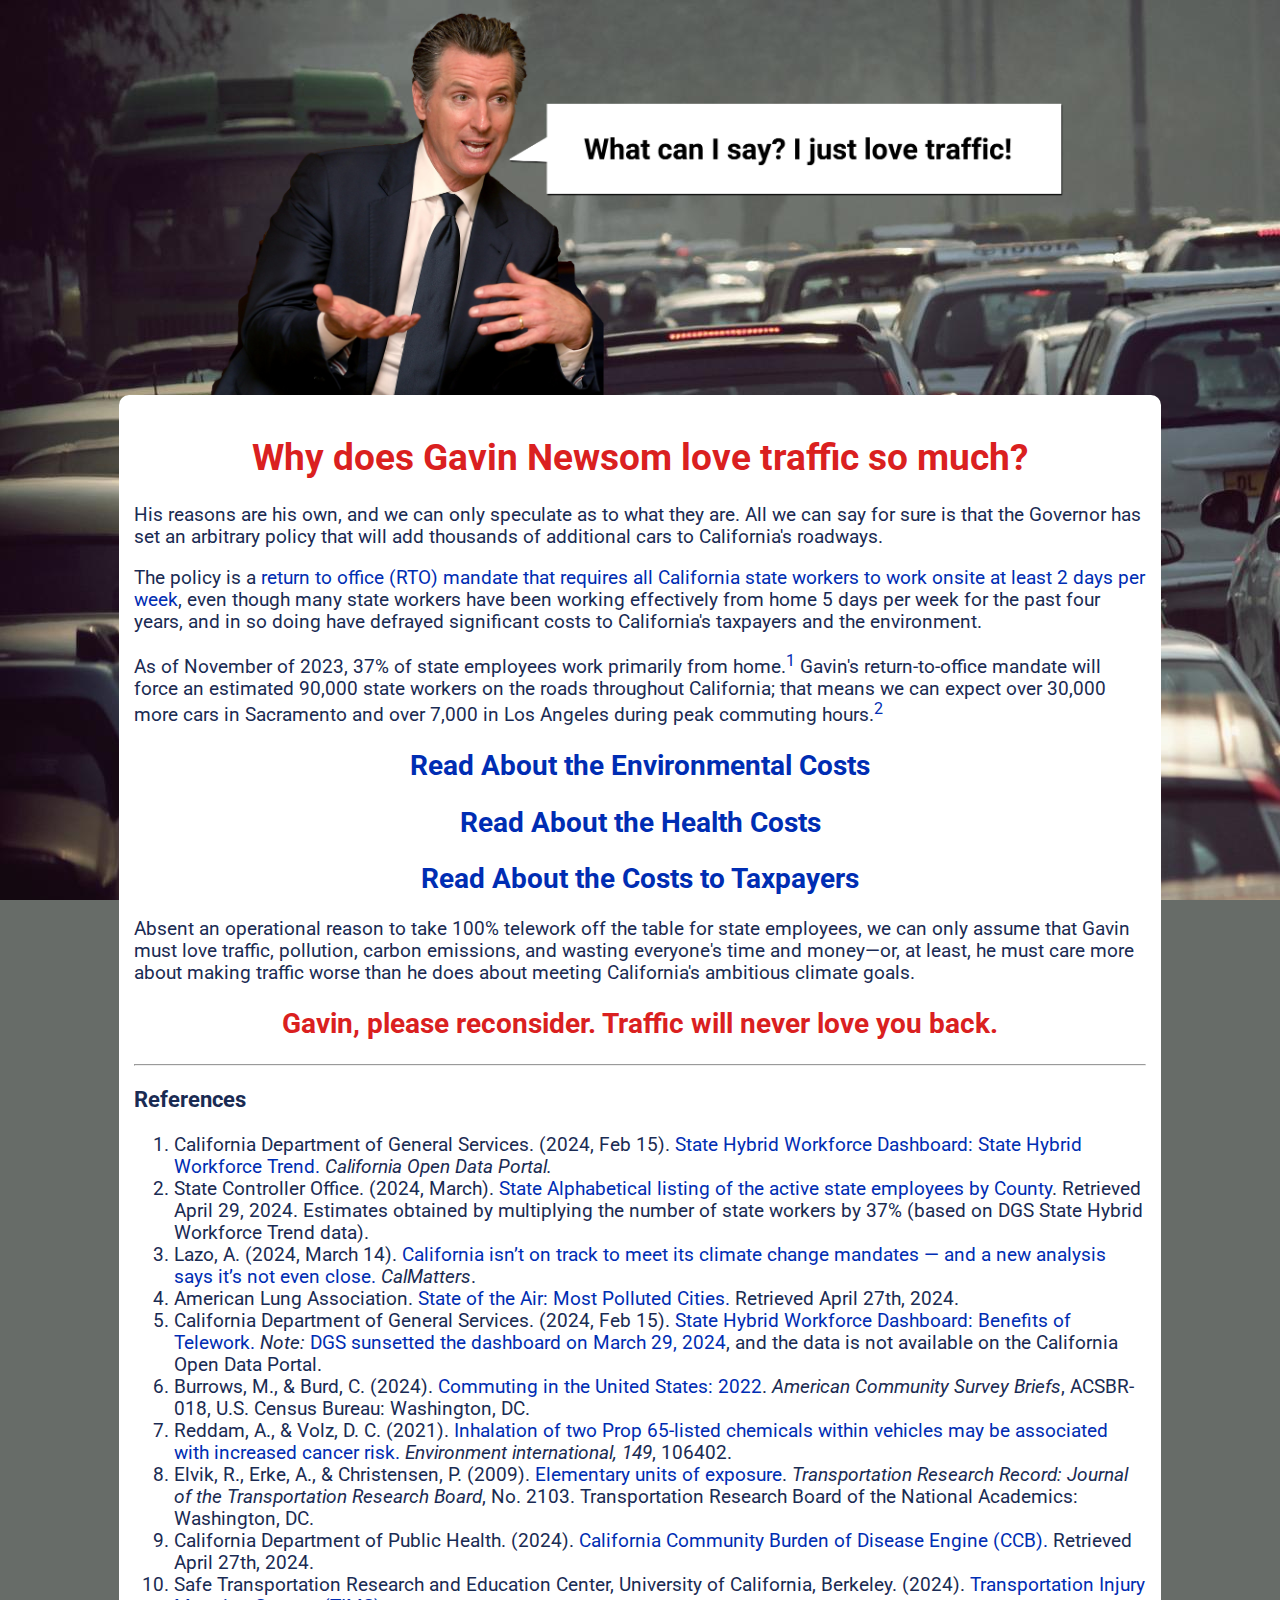
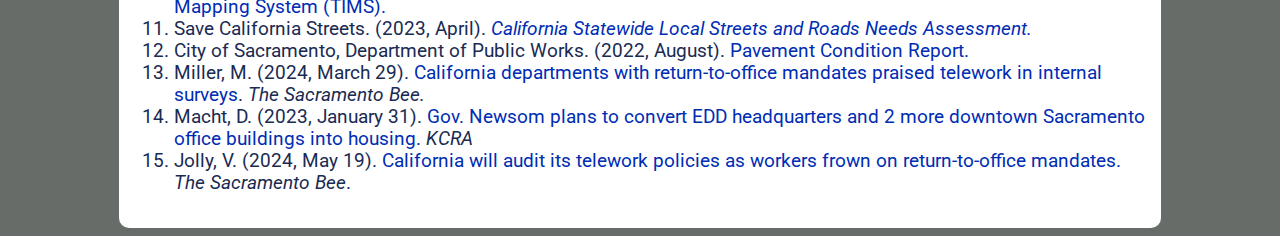
<file: index.html>
<html>
<head>
	<title>Gavin Newsom loves traffic!</title>
	<meta name="viewport" content="width=device-width, initial-scale=1.0"> 
	<script src="src/script.js"> </script>
	<link rel="preconnect" href="https://fonts.googleapis.com">
	<link rel="preconnect" href="https://fonts.gstatic.com" crossorigin>
	<link href="https://fonts.googleapis.com/css2?family=Homemade+Apple&family=Roboto+Mono:ital,wght@0,100..700;1,100..700&family=Roboto:ital,wght@0,100;0,300;0,400;0,500;0,700;0,900;1,100;1,300;1,400;1,500;1,700;1,900&family=Satisfy&display=swap" rel="stylesheet">
	<link rel="stylesheet" type="text/css" href="src/styles.css" />
</head>

<body>
	
	<div style='position: relative; text-align: center; margin-bottom: 0px;'><a href="https://www.aol.com/return-office-state-workers-ordered-014334259.html" target = "_new"><img src = 'src/gavintraffic.png' alt = 'Gavin Newsom saying "What can I say? I just love traffic!"' border=0 style="width: 70vw; height: auto;"/></a></div>
	
	<div style='font-size: 14pt; background-color: #ffffff; border-color: #000000; border-width: 1px; padding: 15px; border-radius: 10px; width: 80%;'>
		<h1>Why does Gavin Newsom love traffic so much?</h1> 
		<p>His reasons are his own, and we can only speculate as to what they are. All we can say for sure is that the Governor has set an arbitrary policy that will add thousands of additional cars to California's roadways.</p>

		<p>The policy is a <a href="https://www.aol.com/return-office-state-workers-ordered-014334259.html" target="_new">return to office (RTO) mandate that requires all California state workers to work onsite at least 2 days per week</a>, even though many state workers have been working effectively from home 5 days per week for the past four years, and in so doing have defrayed significant costs to California's taxpayers and the environment.</p>

		<p>As of November of 2023, 37% of state employees work primarily from home.<sup onclick='letitshow("footnotes")'><a href="#l1">1</a></sup> Gavin's return-to-office mandate will force an estimated 90,000 state workers on the roads throughout California; that means we can expect over 30,000 more cars in Sacramento and over 7,000 in Los Angeles during peak commuting hours.<sup onclick='letitshow("footnotes")'><a href="#l2">2</a></sup></p>

		<h2 onclick = 'letitshow("ei")'><a href="#ei">Read About the Environmental Costs</a></h2>

		<div id='ei' class="expand_box">

			<!-- <h3>Environmental Impacts</h3> -->
			<p>California is already <a href="https://calmatters.org/environment/climatechange/2024/03/california-climate-change-mandate-analysis/" target="_new">failing to meet its climate goals</a>,<sup onclick='letitshow("footnotes")'><a href="#l3">3</a></sup> and <a href="https://www.lung.org/research/sota/city-rankings/most-polluted-cities" target="_new">6 of the 10 most polluted cities in the country are located in California</a>.<sup onclick='letitshow("footnotes")'><a href="#l4">4</a></sup></p>					
			<p>Over the last 2.25 years, state telework policies have prevented nearly 400,000 metric tons of carbon from being released into the atmosphere from daily commutes.<sup onclick='letitshow("footnotes")'><a href="#l5">5</a></sup></p>
			
			<p>Based on the most recent month of <a href="https://www.gavinlovestraffic.com/data/" target="_new">Department of General Services' Tracking Telework data</a>, the Governor's mandate for state workers to report to office locations at least 2 days per week is estimated to create a minimum of about 63,000 metric tons of carbon dioxide emissions over the course of a year.</p>

			<figure style='width: 80%; text-align: center; margin: auto;'>
				<img src="src/Yearly_RTO_costs.png" alt="Bar graph showing how many CO2 emissions will be created over a year due to Gavin's love of traffic." style="width:100%">
  				<figcaption><b>Figure 1.</b> Estimated CO<sub>2</sub> emissions in metric tons over the course of one year (y-axis) for each number of mandated days state workers are required to report onsite (x-axis).</figcaption>
			</figure>

			<p>Should the 2 day mandate represent the start of a return to the pre-pandemic standard of 5 days in the office per week, the estimated CO<sub>2</sub> emitted as a result of the policy could near 250 million metric tons.</p>

			<p>Given the urgency of the climate emergency, we need to take as many measures as possible to prevent catastrophic climate change. Telework is one of many necessary tools in our toolkit to ward off climate change. <b>California can't afford RTO.</b></p>
		</div>

		<h2 onclick = 'letitshow("hi")'><a href="#hi">Read About the Health Costs</a></h2>

		<div id='hi' class='expand_box'>
			<p>Putting more cars on the road creates traffic, resulting in longer commute times.<sup onclick='letitshow("footnotes")'><a href="#l6">6</a></sup> Gavin may love traffic, but more time spent in traffic means more exposure to hazardous pollutants: longer commute times are linked to higher individual dosage of chemicals identified as harmful in Proposition 65, such as benzene and formaldehyde.<sup onclick='letitshow("footnotes")'><a href="#l7">7</a></sup></p>

			<p>In addition to creating traffic, more cars on the road means there are more opportunities for collisions.<sup onclick='letitshow("footnotes")'><a href="#l8">8</a></sup> Preventable deaths due to road injury have gone up in California over the past two decades,<sup onclick='letitshow("footnotes")'><a href="#l9">9</a></sup> and there are motor vehicle crash hotspots near state office locations in Sacramento.<sup onclick='letitshow("footnotes")'><a href="#l10">10</a></sup> <b>California can't afford RTO.</b></p>
		</div>

		<h2 onclick = 'letitshow("ct")'><a href="#ct">Read About the Costs to Taxpayers</a></h2>

		<div id='ct' class='expand_box'>
			<p>When more cars are on the road, pavement deteriorates more quickly, and <a href="https://www.savecaliforniastreets.org/wp-content/uploads/2023/05/Statewide-Needs-2022-FINAL.pdf" target="_new">roadways across California are already declining in quality</a>.<sup onclick='letitshow("footnotes")'><a href="#l11">11</a></sup> Sacramento roadways are no exception, and maintenance for road infrastructure in the city is <a href="https://www.cityofsacramento.org/-/media/Corporate/Files/Public-Works/Maintenance-Services/Sacramento-2020-Pavement-Update---FINAL-3-25-20.pdf" target="_new">critically underfunded</a>.<sup onclick='letitshow("footnotes")'><a href="#l12">12</a></sup> It will cost <a href="https://www.savecaliforniastreets.org/wp-content/uploads/2023/05/Statewide-Needs-2022-FINAL.pdf" target="_new">billions of dollars to fix the roadways</a>, and taxpayers will foot the bill.<sup onclick='letitshow("footnotes")'><a href="#l11">11</a></sup></p>

			<p>Nearly half of state departments said <a href="https://www.sacbee.com/news/politics-government/the-state-worker/article286611075.html" target="_new">state employees teleworking allowed them to reduce office space and save money on leases</a>,<sup onclick='letitshow("footnotes")'><a href="#l13">13</a></sup> and some unneeded state offices <a href="https://www.kcra.com/article/gov-newsom-plans-to-convert-edd-headquarters-and-2-more-downtown-sacramento-office-buildings-into-affordable-housing/42725363" target="_new">are being converted into housing</a>.<sup onclick='letitshow("footnotes")'><a href="#l14">14</a></sup> To comply with the governor's mandate, departments that had cut down on office space <a href="https://www.sacbee.com/news/politics-government/capitol-alert/article288529442.html" target="_new">may need to undergo costly expansion</a>.<sup onclick='letitshow("footnotes")'><a href="#l15">15</a></sup> <b>California can't afford RTO.</b></p> 
		</div>

		<p>Absent an operational reason to take 100% telework off the table for state employees, we can only assume that Gavin must love traffic, pollution, carbon emissions, and wasting everyone's time and money—or, at least, he must care more about making traffic worse than he does about meeting California's ambitious climate goals.</p>

		<h2 style="color: #DA2020;">Gavin, please reconsider. Traffic will never love you back.</h2>

		<div id='footnotes'>
			<hr> 
			<h3>References</h3>
			<ol>
				<li id="l1">California Department of General Services. (2024, Feb 15). <a href="https://data.ca.gov/dataset/statewideworkforce/resource/3079ab38-f4aa-44ce-a836-b089c569e098" target="_new">State Hybrid Workforce Dashboard: State Hybrid Workforce Trend.</a> <i>California Open Data Portal.</i></li>
				<li id="l2">State Controller Office. (2024, March). <a href="https://sco.ca.gov/Files-PPSD/active_state_employees_by_county.pdf" target="_new">State Alphabetical listing of the active state employees by County</a>. Retrieved April 29, 2024. Estimates obtained by multiplying the number of state workers by 37% (based on DGS State Hybrid Workforce Trend data).</li>
				<li id="l3">Lazo, A. (2024, March 14). <a href="https://calmatters.org/environment/climate-change/2024/03/california-climate-change-mandate-analysis/" target='_new'>California isn’t on track to meet its climate change mandates — and a new analysis says it’s not even close.</a> <i>CalMatters</i>.</li>
				<li id="l4">American Lung Association. <a href="https://www.lung.org/research/sota/city-rankings/most-polluted-cities" target="_new">State of the Air: Most Polluted Cities.</a> Retrieved April 27th, 2024. </li>
				<li id="l5">California Department of General Services. (2024, Feb 15). <a href="https://telework.dgs.ca.gov/track-telework/" target="_new">State Hybrid Workforce Dashboard: Benefits of Telework.</a> <i>Note:</i> <a href="https://www.sacbee.com/news/politics-government/the-state-worker/article286892155.html" target="_new">DGS sunsetted the dashboard on March 29, 2024</a>, and the data is not available on the California Open Data Portal.</li>
				<li id="l6">Burrows, M., & Burd, C. (2024). <a href="https://www.census.gov/library/publications/2024/acs/acsbr-018.html" target="_new">Commuting in the United States: 2022</a>. <i>American Community Survey Briefs</i>, ACSBR-018, U.S. Census Bureau: Washington, DC.</li>
				<li id="l7">Reddam, A., & Volz, D. C. (2021). <a href="https://doi.org/10.1016/j.envint.2021.106402" target="_new">Inhalation of two Prop 65-listed chemicals within vehicles may be associated with increased cancer risk.</a> <i>Environment international, 149</i>, 106402.</li> 
				<li id="l8"> Elvik, R., Erke, A., & Christensen, P. (2009). <a herf="https://doi.org/10.3141/2103-0" target="_new">Elementary units of exposure</a>. <i>Transportation Research Record: Journal of the Transportation Research Board</i>, No. 2103. Transportation Research Board of the National Academics: Washington, DC.</li>
				<li id="l9"> California Department of Public Health. (2024). <a href="https://skylab.cdph.ca.gov/communityBurden/" target="_new">California Community Burden of Disease Engine (CCB).</a> Retrieved April 27th, 2024.</li>
				<li id="l10"> Safe Transportation Research and Education Center, University of California, Berkeley. (2024). <a href="https://tims.berkeley.edu/" target="_new">Transportation Injury Mapping System (TIMS).</a></li>
				<li id="l11">Save California Streets. (2023, April). <i><a href="https://www.savecaliforniastreets.org/wp-content/uploads/2023/05/Statewide-Needs-2022-FINAL.pdf" target="_new">California Statewide Local Streets and Roads Needs Assessment.</a></i></li>
				<li id="l12">City of Sacramento, Department of Public Works. (2022, August). <a href="https://www.cityofsacramento.org/-
/media/Corporate/Files/Public-Works/Maintenance-Services/Sacramento-2020-Pavement-Update---FINAL-3-25
-20.pdf" target="_new">Pavement Condition Report.</a></li>
				<li id="l13">Miller, M. (2024, March 29). <a href="https://www.sacbee.com/news/politics-government/the-state-worker/article286611075.html" target="_new">California departments with return-to-office mandates praised telework in internal surveys</a>. <i>The Sacramento Bee.</i></li>
				<li id="l14">Macht, D. (2023, January 31). <a href="https://www.kcra.com/article/gov-newsom-plans-to-convert-edd-headquarters-and-2-more-downtown-sacramento-office-buildings-into-affordable-housing/42725363" target="_new">Gov. Newsom plans to convert EDD headquarters and 2 more downtown Sacramento office buildings into housing.</a> <i>KCRA</i></li>
				<li id="l15">Jolly, V. (2024, May 19). <a href="https://www.sacbee.com/news/politics-government/capitol-alert/article288529442.html" target="_new">California will audit its telework policies as workers frown on return-to-office mandates.</a> <i>The Sacramento Bee</i>.</li>
			</ol>
		</div>
	</div>	

</body>

</html>
</file>
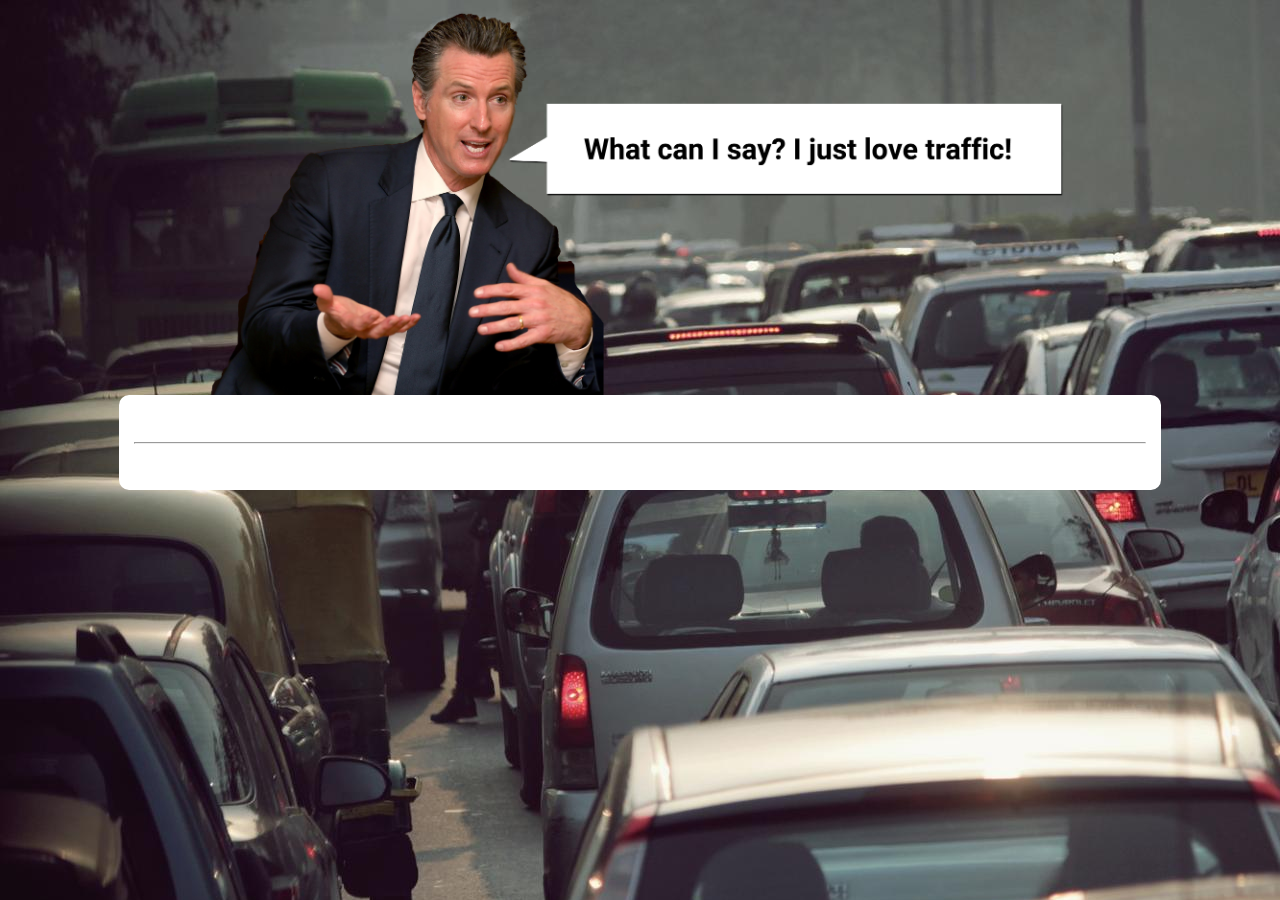
<file: data/index.html>
<html>
<head>
	<title>Gavin Newsom loves traffic!</title>
	<meta name="viewport" content="width=device-width, initial-scale=1.0"> 
	<script src="../src/script.js"> </script>
	<link rel="preconnect" href="https://fonts.googleapis.com">
	<link rel="preconnect" href="https://fonts.gstatic.com" crossorigin>
	<link href="https://fonts.googleapis.com/css2?family=Homemade+Apple&family=Roboto+Mono:ital,wght@0,100..700;1,100..700&family=Roboto:ital,wght@0,100;0,300;0,400;0,500;0,700;0,900;1,100;1,300;1,400;1,500;1,700;1,900&family=Satisfy&display=swap" rel="stylesheet">
	<link rel="stylesheet" type="text/css" href="../src/styles.css" />
</head>

<body>
	
	<div style='position: relative; text-align: center; margin-bottom: 0px;'><a href="https://www.aol.com/return-office-state-workers-ordered-014334259.html" target = "_new"><img src = '../src/gavintraffic.png' alt = 'Gavin Newsom saying "What can I say? I just love traffic!"' border=0 style="width: 70vw; height: auto;"/></a></div>
		
	<div class = 'vizdiv' style='font-size: 14pt; background-color: #ffffff; border-color: #000000; border-width: 1px; padding: 15px; border-radius: 10px; width: 80%;'>
		
		
		<div class='tableauPlaceholder' id='viz1718070706026' style='position: relative'><noscript><a href='#'><img alt='Costs of RTO ' src='https:&#47;&#47;public.tableau.com&#47;static&#47;images&#47;Co&#47;CostsofRTO&#47;CostsofRTO&#47;1_rss.png' style='border: none' /></a></noscript><object class='tableauViz'  style='display:none;'><param name='host_url' value='https%3A%2F%2Fpublic.tableau.com%2F' /> <param name='embed_code_version' value='3' /> <param name='site_root' value='' /><param name='name' value='CostsofRTO&#47;CostsofRTO' /><param name='tabs' value='no' /><param name='toolbar' value='yes' /><param name='static_image' value='https:&#47;&#47;public.tableau.com&#47;static&#47;images&#47;Co&#47;CostsofRTO&#47;CostsofRTO&#47;1.png' /> <param name='animate_transition' value='yes' /><param name='display_static_image' value='yes' /><param name='display_spinner' value='yes' /><param name='display_overlay' value='yes' /><param name='display_count' value='yes' /><param name='language' value='en-US' /></object></div>                <script type='text/javascript'>                    var divElement = document.getElementById('viz1718070706026');                    var vizElement = divElement.getElementsByTagName('object')[0];                    if ( divElement.offsetWidth > 800 ) { vizElement.style.width='100%';vizElement.style.height=(divElement.offsetWidth*0.75)+'px';} else if ( divElement.offsetWidth > 500 ) { vizElement.style.width='100%';vizElement.style.height=(divElement.offsetWidth*0.75)+'px';} else { vizElement.style.width='100%';vizElement.style.height='727px';}                     var scriptElement = document.createElement('script');                    scriptElement.src = 'https://public.tableau.com/javascripts/api/viz_v1.js';                    vizElement.parentNode.insertBefore(scriptElement, vizElement);                </script>

		<br /><hr ><br />

		<div class='tableauPlaceholder' id='viz1718074930055' style='position: relative'><noscript><a href='#'><img alt='California Hybrid Workforce ' src='https:&#47;&#47;public.tableau.com&#47;static&#47;images&#47;Ca&#47;CaliforniaHybridWorkforce&#47;CaliforniaHybridWorkforce&#47;1_rss.png' style='border: none' /></a></noscript><object class='tableauViz'  style='display:none;'><param name='host_url' value='https%3A%2F%2Fpublic.tableau.com%2F' /> <param name='embed_code_version' value='3' /> <param name='site_root' value='' /><param name='name' value='CaliforniaHybridWorkforce&#47;CaliforniaHybridWorkforce' /><param name='tabs' value='no' /><param name='toolbar' value='yes' /><param name='static_image' value='https:&#47;&#47;public.tableau.com&#47;static&#47;images&#47;Ca&#47;CaliforniaHybridWorkforce&#47;CaliforniaHybridWorkforce&#47;1.png' /> <param name='animate_transition' value='yes' /><param name='display_static_image' value='yes' /><param name='display_spinner' value='yes' /><param name='display_overlay' value='yes' /><param name='display_count' value='yes' /><param name='language' value='en-US' /><param name='filter' value='publish=yes' /></object></div>                <script type='text/javascript'>                    var divElement = document.getElementById('viz1718074930055');                    var vizElement = divElement.getElementsByTagName('object')[0];                    if ( divElement.offsetWidth > 800 ) { vizElement.style.width='1000px';vizElement.style.height='827px';} else if ( divElement.offsetWidth > 500 ) { 
vizElement.style.width='100%';vizElement.style.height=(divElement.offsetWidth*0.75)+'px';} else if ( divElement.offsetWidth > 500 ) { vizElement.style.width='100%';vizElement.style.height=(divElement.offsetWidth*0.75)+'px';} else { vizElement.style.width='100%';vizElement.style.height='727px';}                     var scriptElement = document.createElement('script');                    scriptElement.src = 'https://public.tableau.com/javascripts/api/viz_v1.js';                    vizElement.parentNode.insertBefore(scriptElement, vizElement); 
		/* vizElement.style.width='1000px';vizElement.style.height='827px';} else { vizElement.style.width='100%';vizElement.style.height='727px';}                     var scriptElement = document.createElement('script');                    scriptElement.src = 'https://public.tableau.com/javascripts/api/viz_v1.js';                    vizElement.parentNode.insertBefore(scriptElement, vizElement);     */           </script>

	</div>	

	<div class='phonediv' style='font-size: 14pt; background-color: #ffffff; border-color: #000000; border-width: 1px; padding: 15px; border-radius: 10px; width: 80%;'>
		<h2>Thank you for your interest in the data dashboards!</h2>
		These data visualizations are best viewed and interacted with in a browser at a resolution of at least 1280 pixels wide. In addition, you should use a desktop or laptop computer to behold the secret knowledge!
	</div>

</body>

</html>
</file>
<file: src/styles.css>
body {
  background-image: url("traffic_cars_road_travel.jpg"); /* image source: https://free-images.com/display/traffic_cars_road_travel.html */
  background-repeat: repeat-y;
  background-attachment: fixed;
  text-align: center;
  color: #1A2B53;
  background-color: #676C68;
  font-family: "Roboto", sans-serif;
}

li {
  text-align: left;
}

.expand_box{
  background-color: #ffffff;
  color: #000000;
  padding: 10px;
  border-radius: 10px;
  width: 80%;
}

h3 {
  text-align: left;
}

figcaption {
  font-size: 10pt;
  text-align: left;
  background-color: #ffffe6;
  padding: 10px;
}

#ei, #hi, #ct {
  display: none;
}

#footnotes {
  text-align: left;
}

@media
    only screen 
    and (max-width: 760px), (min-device-width: 768px) 
    and (max-device-width: 1024px)  {

    /* Force table to not be like tables anymore */
    table, td, tr {
      display: block;
    }

    table {
      margin-left: auto;
      margin-right: auto;
      text-align: center;
      width: 80vw;
    }

    tr {
      margin: 0 0 1rem 0;
    }
      
    td {
      border: none;
      border-bottom: 1px solid #eee;
      position: relative;
      padding-left: 50%;
      margin-bottom: 5px;
    }

    td:before {
      position: absolute;
      top: 0;
      left: 6px;
      width: 45%;
      padding-right: 10px;
      white-space: nowrap;
      margin-bottom: 5px;
    }
    /**/
  }

a {
  color: #002db3;
  text-decoration: none;
}

div {
  text-align: center;
  margin: auto;
}

.bdiv {
  background-color: #FFFFFF;
  position: relative;
  border-radius: 10px;
  width: 20%;
  margin: auto;
  margin-right: 5px;
  padding: 5px;
  height: 110px;
  flex: 1;
}

.button {
  color: #1A2B53;
  font-family: "Roboto Mono", monospace;
  font-optical-sizing: auto;
  font-weight: 600;
  font-style: normal;
  font-size: 18pt;
}

.button_name {
  color: #DA2020;
  /*font-family: "Satisfy", cursive;*/
  font-family: "Homemade Apple", cursive;
  font-weight: 400;
  font-style: normal;
  text-align: center;
}

table {
  margin-left: auto;
  margin-right: auto;
  text-align: center;
  padding: 10px;
  border-spacing: 5px;
  border-radius:10px;
  margin-top: -15px;
  /*width: 70vw;*/
}

h1 {
  color: #DA2020;
}

td {
  background-color: #ffffff;
  border-radius: 5px;
  padding:5px;
  /*width: 20%;*/
  vertical-align: top;
}

.main_ask {
  padding: 10px;
  font-size: 18pt;
}

p {
  text-align: left;
}

h2 {
  text-decoration: none;
}

.phonediv {
  display: none;
}

.vizdiv {
  display: block;
}

/*
@media only screen and (max-device-width: 1280px) {
  .phonediv {
    display: block;
  }

  .vizdiv {
    display: none;
  }
}
*/
</file>
